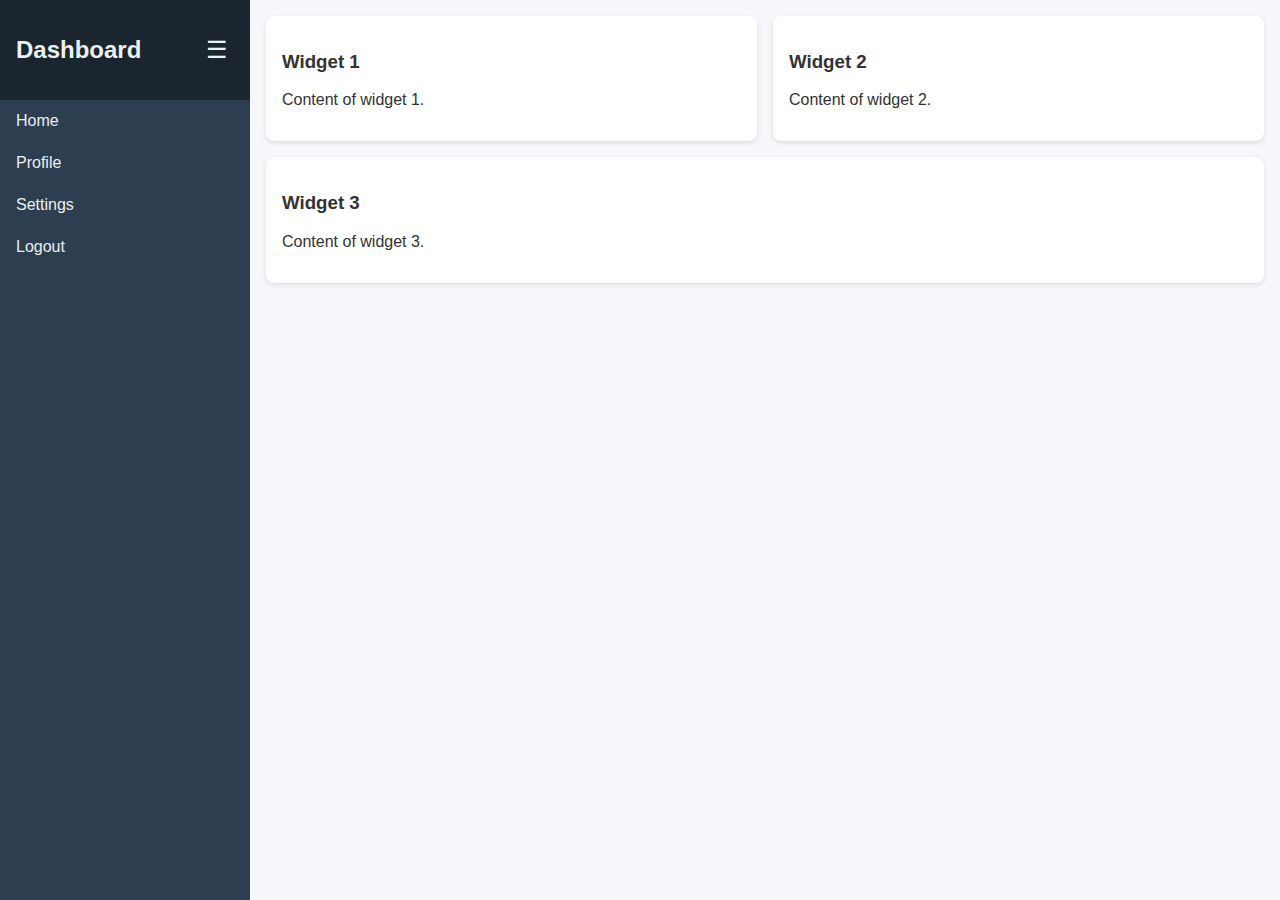
<file: responsive-dashboard.html>
<!DOCTYPE html>
<html lang="en">
<head>
<meta charset="UTF-8" />
<meta name="viewport" content="width=device-width, initial-scale=1" />
<title>Responsive Movable Dashboard</title>
<style>
  body, html {
    margin: 0; padding: 0; height: 100%; font-family: Arial, sans-serif;
    background: #f5f7fa; color: #333;
  }
  .container {
    display: flex; height: 100vh; overflow: hidden;
  }
  .sidebar {
    width: 250px; background: #2c3e50; color: #ecf0f1;
    display: flex; flex-direction: column; transition: transform 0.3s ease;
  }
  .sidebar-header {
    padding: 1rem; background: #1a252f; display: flex; justify-content: space-between; align-items: center;
  }
  .sidebar-toggle {
    background: none; border: none; color: #ecf0f1; font-size: 1.5rem; cursor: pointer;
  }
  .nav-list {
    list-style: none; padding: 0; margin: 0; flex-grow: 1;
  }
  .nav-list li {
    padding: 0.75rem 1rem;
  }
  .nav-list li:hover {
    background: #34495e;
  }
  .main-content {
    flex-grow: 1; padding: 1rem; overflow-y: auto;
    transition: margin-left 0.3s ease;
  }
  .sidebar.hidden {
    transform: translateX(-250px);
  }
  .main-content.expanded {
    margin-left: 0;
  }
  .dashboard-container {
    display: flex; flex-wrap: wrap; gap: 1rem;
  }
  .dashboard-widget {
    background: white; border-radius: 8px; box-shadow: 0 2px 5px rgba(0,0,0,0.1);
    padding: 1rem; flex: 1 1 300px; cursor: move; user-select: none;
  }
  @media (max-width: 768px) {
    .container {
      flex-direction: column;
    }
    .sidebar {
      width: 100%; height: auto; transform: translateY(-100%);
      position: absolute; z-index: 1000;
    }
    .sidebar.hidden {
      transform: translateY(-100%);
    }
    .sidebar.visible {
      transform: translateY(0);
    }
    .main-content {
      margin-left: 0 !important;
      padding: 1rem;
    }
  }
</style>
</head>
<body>
<div class="container">
  <nav class="sidebar" id="sidebar">
    <div class="sidebar-header">
      <h2>Dashboard</h2>
      <button class="sidebar-toggle" id="sidebarToggle">&#9776;</button>
    </div>
    <ul class="nav-list">
      <li>Home</li>
      <li>Profile</li>
      <li>Settings</li>
      <li>Logout</li>
    </ul>
  </nav>
  <main class="main-content" id="mainContent">
    <div class="dashboard-container" id="dashboardContainer">
      <div class="dashboard-widget" draggable="true" id="widget1">
        <h3>Widget 1</h3>
        <p>Content of widget 1.</p>
      </div>
      <div class="dashboard-widget" draggable="true" id="widget2">
        <h3>Widget 2</h3>
        <p>Content of widget 2.</p>
      </div>
      <div class="dashboard-widget" draggable="true" id="widget3">
        <h3>Widget 3</h3>
        <p>Content of widget 3.</p>
      </div>
    </div>
  </main>
</div>
<script>
  const sidebar = document.getElementById('sidebar');
  const toggleBtn = document.getElementById('sidebarToggle');
  const mainContent = document.getElementById('mainContent');

  toggleBtn.addEventListener('click', () => {
    if(window.innerWidth <= 768){
      if(sidebar.classList.contains('visible')){
        sidebar.classList.remove('visible');
      } else {
        sidebar.classList.add('visible');
      }
    } else {
      sidebar.classList.toggle('hidden');
      mainContent.classList.toggle('expanded');
    }
  });

  // Drag and drop for dashboard widgets
  const dashboardContainer = document.getElementById('dashboardContainer');
  let dragged = null;

  dashboardContainer.addEventListener('dragstart', (e) => {
    dragged = e.target;
    e.target.style.opacity = 0.5;
  });

  dashboardContainer.addEventListener('dragend', (e) => {
    e.target.style.opacity = '';
    dragged = null;
  });

  dashboardContainer.addEventListener('dragover', (e) => {
    e.preventDefault();
    const afterElement = getDragAfterElement(dashboardContainer, e.clientY);
    if (afterElement == null) {
      dashboardContainer.appendChild(dragged);
    } else {
      dashboardContainer.insertBefore(dragged, afterElement);
    }
  });

  function getDragAfterElement(container, y) {
    const draggableElements = [...container.querySelectorAll('.dashboard-widget:not(.dragging)')];
    return draggableElements.reduce((closest, child) => {
      const box = child.getBoundingClientRect();
      const offset = y - box.top - box.height / 2;
      if (offset < 0 && offset > closest.offset) {
        return { offset: offset, element: child };
      } else {
        return closest;
      }
    }, { offset: Number.NEGATIVE_INFINITY }).element;
  }
</script>
</body>
</html>
</file>
